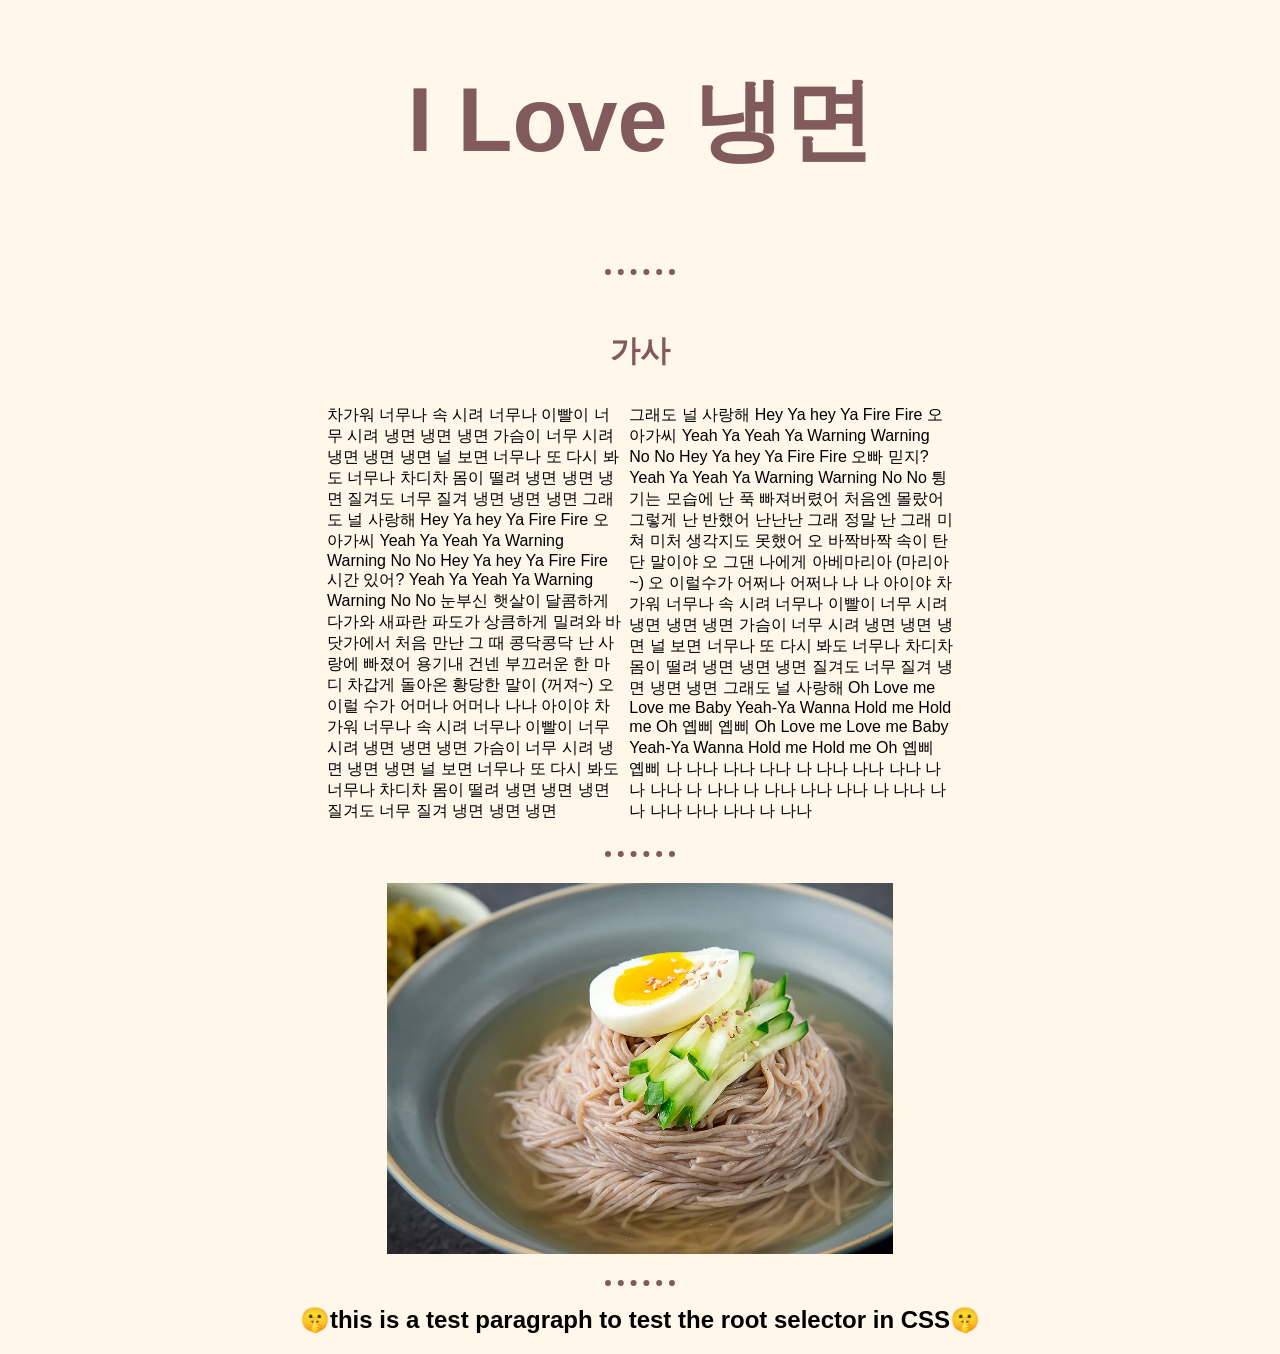
<file: index.html>
<!DOCTYPE html>
<html>

<head>
  <meta charset="utf-8">
  <title>냉면 Fansite</title>
  <link rel="stylesheet" href="css/styles.css"> 
  <link rel="icon" href="https://emoji-uc.akamaized.net/orig/a6/55885b336b92b311e3c4bbe178c6e1.png">
</head>

<body>
  <h1>I Love 냉면</h1>
  <br>
  <hr>
  <br>
  <h3>가사</h3>

<table>
    <tr>
      <td>
          차가워 너무나 속 시려 너무나
          이빨이 너무 시려 냉면 냉면 냉면
          가슴이 너무 시려 냉면 냉면 냉면
          널 보면 너무나 또 다시 봐도 너무나
          차디차 몸이 떨려 냉면 냉면 냉면
          질겨도 너무 질겨 냉면 냉면 냉면
          그래도 널 사랑해
          Hey Ya hey Ya Fire Fire 오 아가씨
          Yeah Ya Yeah Ya Warning Warning No No
          Hey Ya hey Ya Fire Fire 시간 있어?
          Yeah Ya Yeah Ya Warning Warning No No
          
          눈부신 햇살이 달콤하게 다가와
          새파란 파도가 상큼하게 밀려와
          바닷가에서 처음 만난 그 때
          콩닥콩닥 난 사랑에 빠졌어
          용기내 건넨 부끄러운 한 마디
          차갑게 돌아온 황당한 말이 (꺼져~)
          오 이럴 수가 어머나 어머나 나나 아이야

          차가워 너무나 속 시려 너무나
          이빨이 너무 시려 냉면 냉면 냉면
          가슴이 너무 시려 냉면 냉면 냉면
          널 보면 너무나 또 다시 봐도 너무나
          차디차 몸이 떨려 냉면 냉면 냉면
          질겨도 너무 질겨 냉면 냉면 냉면
      </td>

      <td>
          그래도 널 사랑해
          Hey Ya hey Ya Fire Fire 오 아가씨
          Yeah Ya Yeah Ya Warning Warning No No
          Hey Ya hey Ya Fire Fire 오빠 믿지?
          Yeah Ya Yeah Ya Warning Warning No No
          
          튕기는 모습에 난 푹 빠져버렸어
          처음엔 몰랐어 그렇게 난 반했어
          난난난 그래 정말 난 그래
          미쳐 미처 생각지도 못했어
          오 바짝바짝 속이 탄단 말이야
          오 그댄 나에게 아베마리아 (마리아~)
          오 이럴수가 어쩌나 어쩌나 나 나 아이야
          
          차가워 너무나 속 시려 너무나
          이빨이 너무 시려 냉면 냉면 냉면
          가슴이 너무 시려 냉면 냉면 냉면
          널 보면 너무나 또 다시 봐도 너무나
          차디차 몸이 떨려 냉면 냉면 냉면
          질겨도 너무 질겨 냉면 냉면 냉면
          그래도 널 사랑해
          Oh Love me Love me Baby Yeah-Ya
          Wanna Hold me Hold me Oh 옙삐 옙삐
          Oh Love me Love me Baby Yeah-Ya
          Wanna Hold me Hold me Oh 옙삐 옙삐
          
          나 나나 나나 나나 나 나나
          나나 나나 나나 나나 나 나나
          나 나나 나나 나나 나 나나
          나나 나나 나나 나나 나 나나</td>
     </tr>    
</table>
<br>
<hr>
<br>
<img src="naengmyeon.png" alt="냉면 사진">
<br>
<hr>

  <h2>🤫this is a test paragraph to test the root selector in CSS🤫 </h2>
</body>

</html>
</file>
<file: css/styles.css>
body {
    background-color: #FFF8EA;
    font-family: 'Helvetica Neue', 'Helvetica', 'Apple SD Gothic Neo', 'NanumBarunGothic', 'Malgun Gothic', dotum, 'Lucida Grande', sans-serif;

}

h1 {
    color: #815B5B;
    font-size: 90px;
    text-align: center;
}

h2 {
    text-align: center;


}
h3 {
    color: #815B5B;
    font-size: 30px;
    text-align: center;
}

table {
    width: 50%;
    margin-left: auto;
    margin-right: auto;



}
hr {
    border-color: #815B5B;
    border-style: dotted none none;
    border-width: 6px;
    width: 70px;
}

br{
	display: block;
    /* jetzt evtl. Größenangaben, z. B. height */
	height: 200px;    
}

img {
    width: 40%;
    margin-left: auto;
    margin-right: auto;
    display: block;    
    

}

p {
    color: #815B5B;
    text-align: center;



}
</file>
